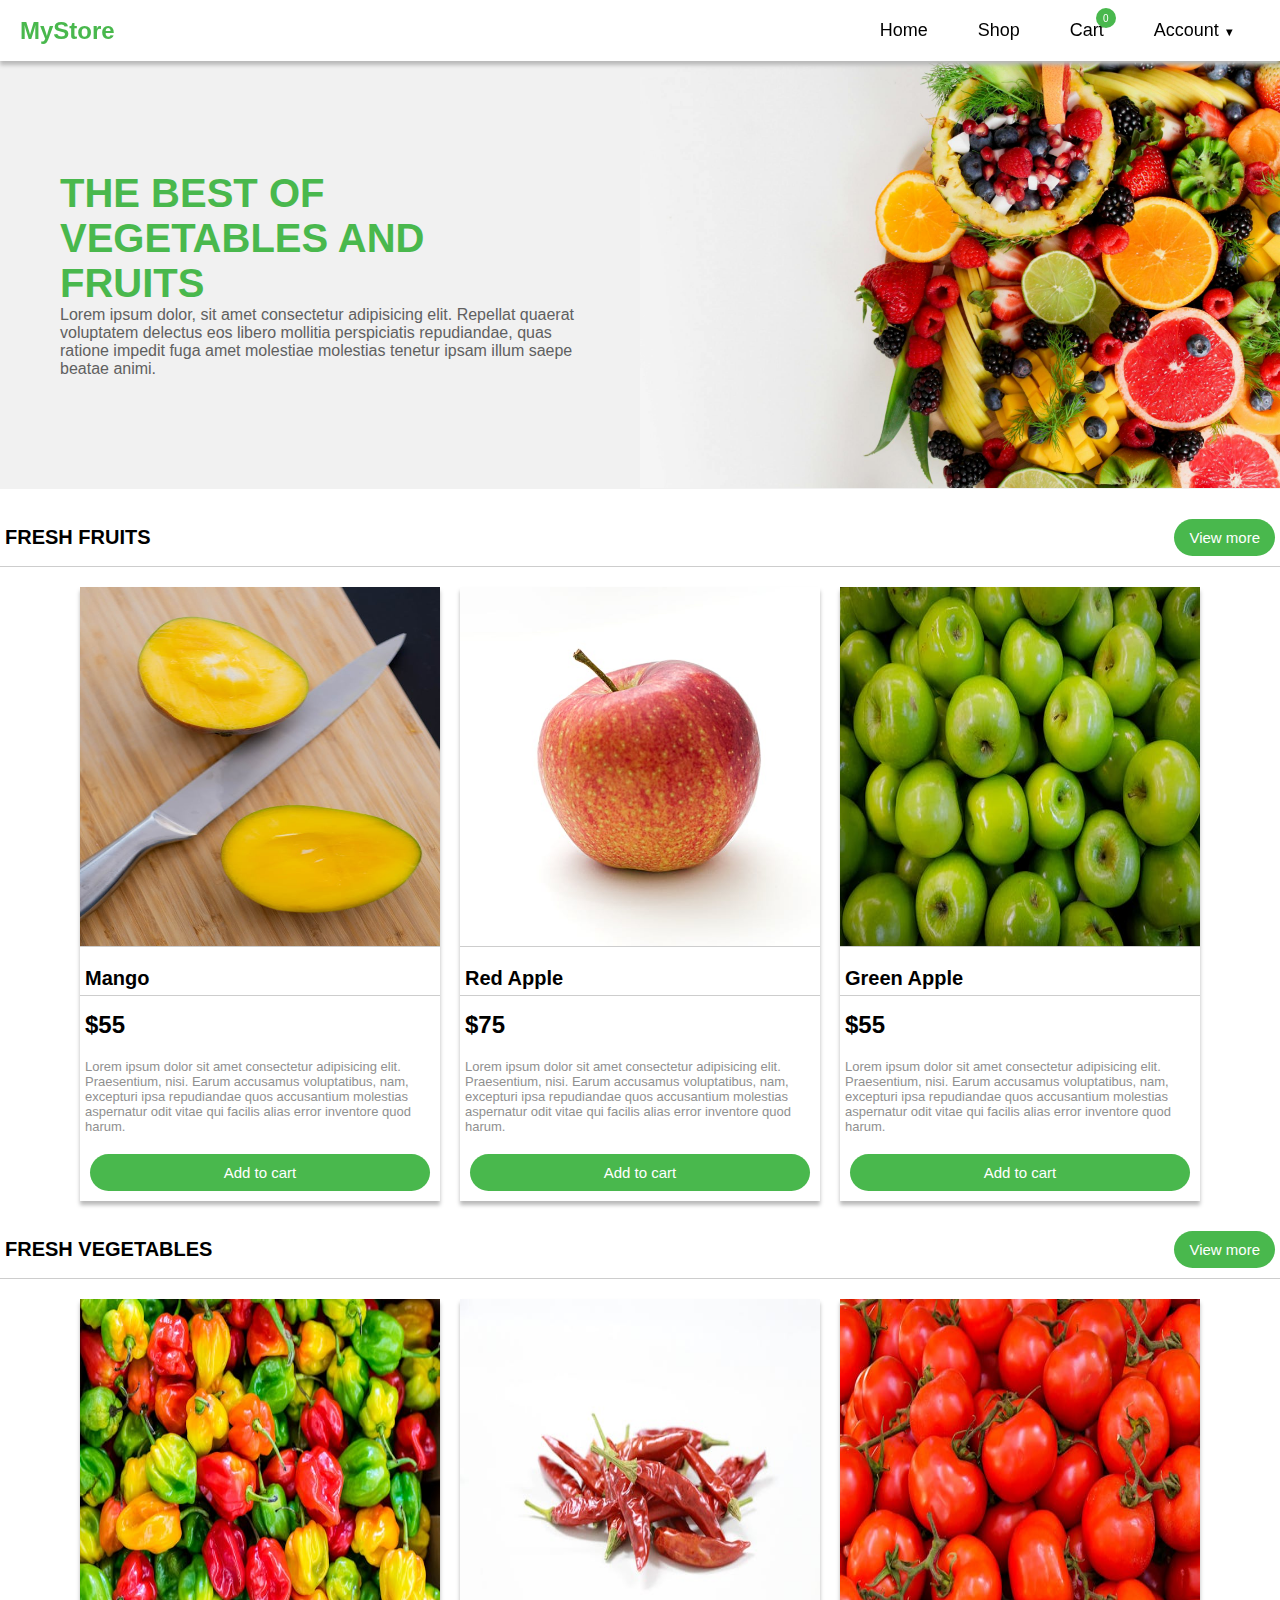
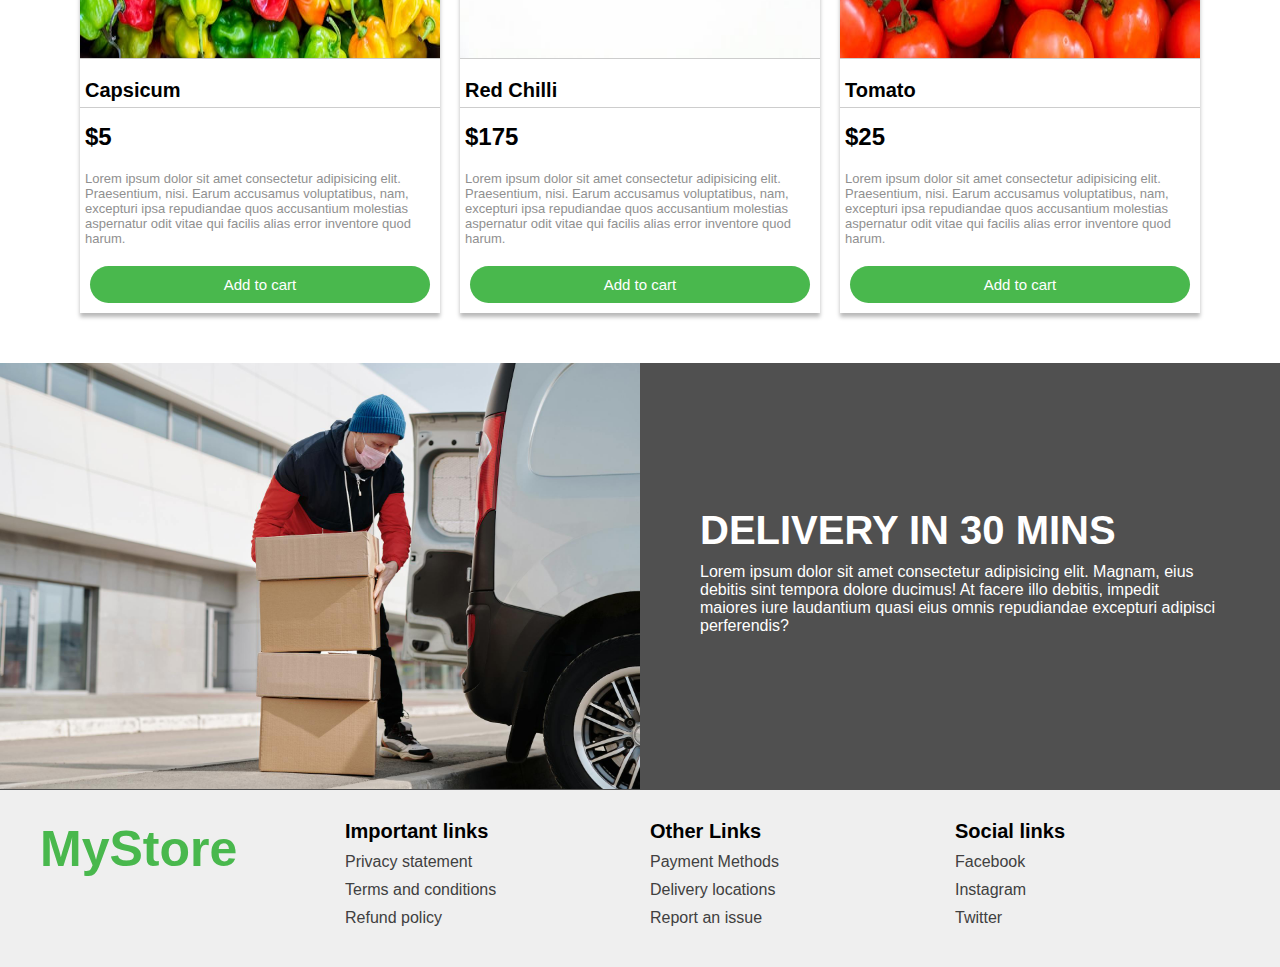
<file: index.html>
<!DOCTYPE html>
<html lang="en">

<head>
    <meta charset="UTF-8">
    <meta name="viewport" content="width=device-width, initial-scale=1.0">
    <title>Document</title>
    <link rel="stylesheet" href="./style.css">
</head>

<body>

    <main class="container">

        <nav class="navbar">
            <div class="logo">
                <a href="./index.html">MyStore</a>
            </div>
            <ul class="nav-links">
                <li><a href="./index.html">Home</a></li>
                <li><a href="#">Shop</a></li>
                <li><a href="./cart.html">Cart</a>
                    <div id="cart_badge" class="badge cart_badge">0</div>
                </li>
                <li class="dropdown">
                    <a href="#" class="drop-btn">Account <span>&#9660;</span></a>
                    <ul class="dropdown_content">
                        <li><a href="#">Profile</a></li>
                        <li><a href="#">Orders</a></li>
                        <li><a href="#">Logout</a></li>
                    </ul>
                </li>
            </ul>

            <div class="menu-icon">
                <span class="bar"></span>
                <span class="bar"></span>
                <span class="bar"></span>
            </div>
        </nav>

        <section class="hero_section" id="hero">
            <div>
                <h2>
                    the best of vegetables and fruits
                </h2>
                <p>
                    Lorem ipsum dolor, sit amet consectetur adipisicing elit. Repellat quaerat voluptatem delectus eos
                    libero mollitia perspiciatis repudiandae, quas ratione impedit fuga amet molestiae molestias tenetur
                    ipsam illum saepe beatae animi.
                </p>
            </div>
            <div>
                <img src="./fruits-basket.png" alt="">
            </div>
        </section>

        <section class="fruits" id="fruits">
            <div class="section_header">
                <h2>Fresh Fruits</h2>
                <button class="btn">View more</button>
            </div>

            <div class="items_cont">
                <div class="card">
                    <img src="./mango.jpg" alt="">
                    <h4>Mango</h4>
                    <small>$55</small>
                    <p>Lorem ipsum dolor sit amet consectetur adipisicing elit. Praesentium, nisi. Earum accusamus
                        voluptatibus, nam, excepturi ipsa repudiandae quos accusantium molestias aspernatur odit vitae
                        qui facilis alias error inventore quod harum.</p>

                    <button class="btn add-to-cart">Add to cart</button>
                </div>

                <div class="card">
                    <img src="./apple.jpg" alt="">
                    <h4>Red Apple</h4>
                    <small>$75</small>
                    <p>Lorem ipsum dolor sit amet consectetur adipisicing elit. Praesentium, nisi. Earum accusamus
                        voluptatibus, nam, excepturi ipsa repudiandae quos accusantium molestias aspernatur odit vitae
                        qui facilis alias error inventore quod harum.</p>

                    <button class="btn add-to-cart">Add to cart</button>
                </div>

                <div class="card">
                    <img src="./green-apple-with-leaves.jpg" alt="">
                    <h4>Green Apple</h4>
                    <small>$55</small>
                    <p>Lorem ipsum dolor sit amet consectetur adipisicing elit. Praesentium, nisi. Earum accusamus
                        voluptatibus, nam, excepturi ipsa repudiandae quos accusantium molestias aspernatur odit vitae
                        qui facilis alias error inventore quod harum.</p>

                    <button class="btn add-to-cart">Add to cart</button>
                </div>
            </div>
        </section>


        <section class="fruits" id="fruits">
            <div class="section_header">
                <h2>Fresh Vegetables</h2>
                <button class="btn">View more</button>
            </div>

            <div class="items_cont">
                <div class="card">
                    <img src="./capsicum.jpg" alt="">
                    <h4>Capsicum</h4>
                    <small>$5</small>
                    <p>Lorem ipsum dolor sit amet consectetur adipisicing elit. Praesentium, nisi. Earum accusamus
                        voluptatibus, nam, excepturi ipsa repudiandae quos accusantium molestias aspernatur odit vitae
                        qui facilis alias error inventore quod harum.</p>

                    <button class="btn add-to-cart">Add to cart</button>
                </div>

                <div class="card">
                    <img src="./red-chilly.jpg" alt="">
                    <h4>Red Chilli</h4>
                    <small>$175</small>
                    <p>Lorem ipsum dolor sit amet consectetur adipisicing elit. Praesentium, nisi. Earum accusamus
                        voluptatibus, nam, excepturi ipsa repudiandae quos accusantium molestias aspernatur odit vitae
                        qui facilis alias error inventore quod harum.</p>

                    <button class="btn add-to-cart">Add to cart</button>
                </div>

                <div class="card">
                    <img src="./tomato.jpg" alt="">
                    <h4>Tomato</h4>
                    <small>$25</small>
                    <p>Lorem ipsum dolor sit amet consectetur adipisicing elit. Praesentium, nisi. Earum accusamus
                        voluptatibus, nam, excepturi ipsa repudiandae quos accusantium molestias aspernatur odit vitae
                        qui facilis alias error inventore quod harum.</p>

                    <button class="btn add-to-cart">Add to cart</button>
                </div>
            </div>
        </section>

        <section class="delivery" id="delivery">
            <div>
                <img src="./delivery.jpg" alt="">
            </div>
            <div>
                <h2>
                    Delivery in 30 mins
                </h2>

                <p>
                    Lorem ipsum dolor sit amet consectetur adipisicing elit. Magnam, eius debitis sint tempora dolore ducimus! At facere illo debitis, impedit maiores iure laudantium quasi eius omnis repudiandae excepturi adipisci perferendis?
                </p>
            </div>
        </section>

        <footer>
            <div>
                <h1>MyStore</h1>
            </div>
            <div>
                <h3>Important links</h3>
                <ul>
                    <li>Privacy statement</li>
                    <li>Terms and conditions</li>
                    <li>Refund policy</li>
                </ul>
            </div>

            <div>
                <h3>Other Links</h3>
                <ul>
                    <li>Payment Methods</li>
                    <li>Delivery locations</li>
                    <li>Report an issue</li>
                </ul>
            </div>

            <div>
                <h3>Social links</h3>
                <ul>
                    <li>Facebook</li>
                    <li>Instagram</li>
                    <li>Twitter</li>
                </ul>
            </div>
        </footer>
    </main>




    <script src="./script.js"></script>
</body>

</html>
</file>
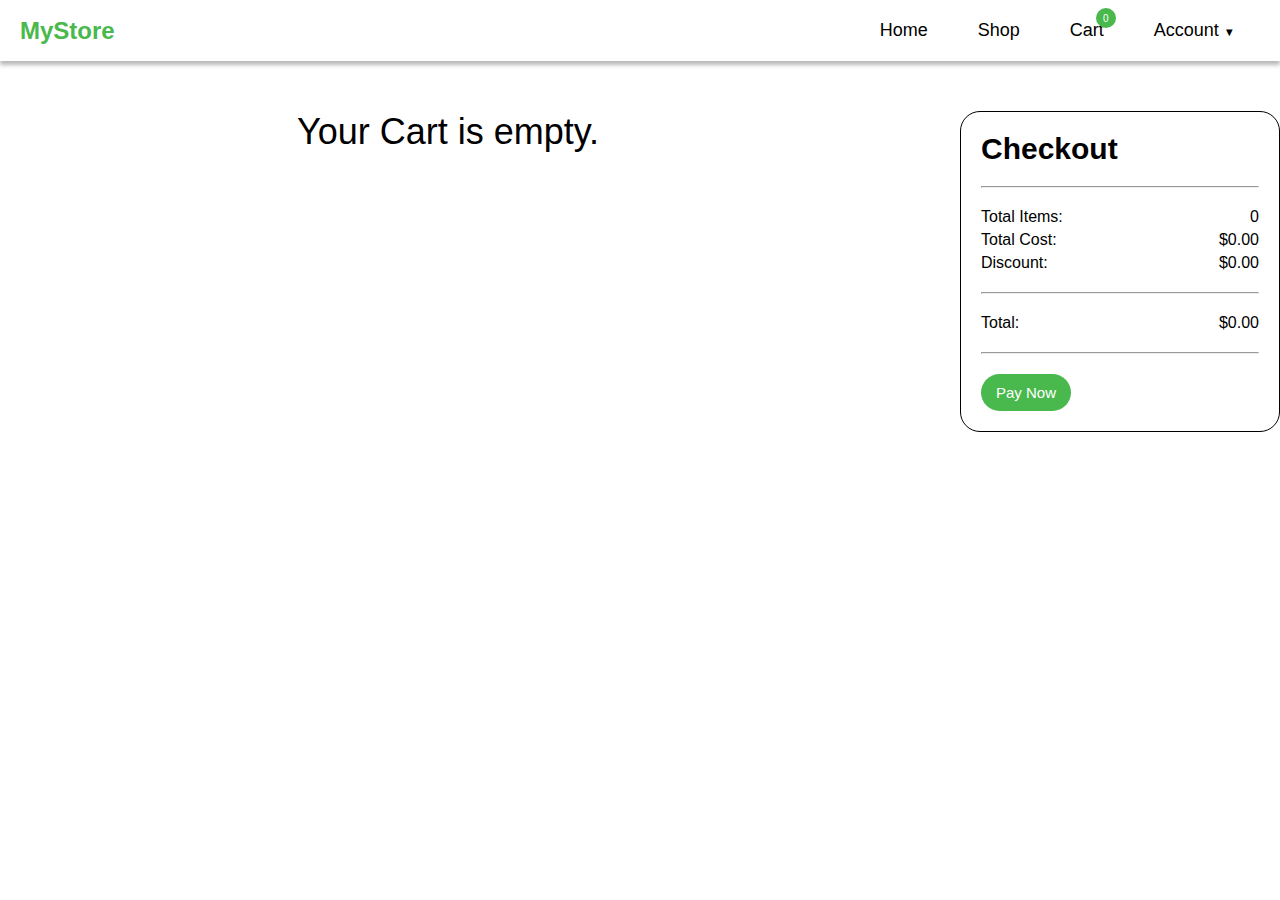
<file: cart.html>
<!DOCTYPE html>
<html lang="en">

<head>
    <meta charset="UTF-8">
    <meta name="viewport" content="width=device-width, initial-scale=1.0">
    <title>Document</title>
    <link rel="stylesheet" href="./style.css">
</head>

<body>
    <main class="container">
        <nav class="navbar">
            <div class="logo">
                <a href="./index.html">MyStore</a>
            </div>
            <ul class="nav-links">
                <li><a href="./index.html">Home</a></li>
                <li><a href="#">Shop</a></li>
                <li><a href="./cart.html">Cart</a>
                    <div id="cart_badge" class="badge cart_badge">0</div>
                </li>
                <li class="dropdown">
                    <a href="#" class="drop-btn">Account <span>&#9660;</span></a>
                    <ul class="dropdown_content">
                        <li><a href="#">Profile</a></li>
                        <li><a href="#">Orders</a></li>
                        <li><a href="#">Logout</a></li>
                    </ul>
                </li>
            </ul>

            <div class="menu-icon">
                <span class="bar"></span>
                <span class="bar"></span>
                <span class="bar"></span>
            </div>
        </nav>

        <section class="cart_cont">
            <div class="cart_items">

            </div>

            <div class="amount">
                <div class="amount_card">
                    <h1>Checkout</h1>
                    <hr>
                    <p>Total Items: <span id="total_items">6</span></p>
                    
                    <p>Total Cost: <span id="total_cost">6</span></p>
                    
                    <p>Discount: <span id="discount">6</span></p>
                    <hr>
                    <p>Total: <span id="total">12</span></p>
                    <hr>
                    <button class="btn">Pay Now</button>
                </div>
            </div>
        </section>
    </main>


    <script src="./script.js"></script>
</body>

</html>
</file>
<file: style.css>
* {
    box-sizing: border-box;
    margin: 0;
    padding: 0;
    font-size: 62.5%;
}

:root {
    --primary: #49b84d;
    --shadow-md: 0px 4px 4px 0px #b9b9b9;
}

body {
    font-family: Arial, sans-serif;
    width: 100%;
    overflow-x: hidden;
}

.container {
    max-width: 1280px;
    width: 100%;
    margin: 0 auto;
}

.navbar {
    display: flex;
    justify-content: space-between;
    align-items: center;
    background-color: #fff;
    z-index: 9999;
    padding: 10px 20px;
    position: sticky;
    top: 0;
    left: 0;
    width: 100%;
    box-shadow: var(--shadow-md);
}

.navbar .logo a {
    color: var(--primary);
    text-decoration: none;
    font-size: 2.4rem;
    font-weight: bold;
}

.nav-links {
    list-style: none;
    display: flex;
}

.nav-links li {
    margin: 0 15px;
    padding: 10px;
    position: relative;
}

.badge {
    width: 2rem;
    height: 2rem;
    background-color: var(--primary);
    border-radius: 100%;
    font-size: 1rem;
    color: #fff;
    position: absolute;
    top: -0.2rem;
    right: -0.2rem;
    text-align: center;
    padding: 0.5rem 0;
}

.nav-links a {
    color: #000;
    text-decoration: none;
    font-size: 1.8rem;
}

.nav-links li:hover {
    background-color: var(--primary);

    >a {
        color: #fff;
    }
}


.dropdown {
    position: relative;
}

.dropdown_content {
    display: none;
    position: absolute;
    background-color: #fff;
    top: 100%;
    right: 0;
    width: 100%;
    min-width: 150px;
    list-style: none;
    z-index: 1;
    box-shadow: var(--shadow-md);
    padding: 0;
}

.dropdown_content li {
    margin: 0;
    padding: 10px;
    width: 100%;
}

.dropdown_content li a {
    color: black;
    text-decoration: none;
    display: block;
}

.dropdown:hover .dropdown_content {
    display: block;
}

.menu-icon {
    display: none;
    flex-direction: column;
    cursor: pointer;
}

.menu-icon .bar {
    background-color: var(--primary);
    margin: 4px;
    width: 25px;
    height: 2px;
    border-radius: 10%;
}

.hero_section {
    display: flex;
    flex-wrap: wrap;
    width: 100%;
    align-items: center;
    background-color: #f1f1f1;
}

.hero_section div {
    width: 50%;
}

.hero_section div h2 {
    font-size: 4rem;
    text-transform: uppercase;
    color: var(--primary);
    margin: 0 60px;
    margin-top: 20px;
}

.hero_section div p {
    font-size: 1.6rem;
    margin: 0 60px;
    color: #606060;
    margin-bottom: 20px;
}

.hero_section div img {
    width: 100%;
    object-fit: contain;
}

.section_header {
    width: 100%;
    display: flex;
    justify-content: space-between;
    align-items: center;
    padding: 10px 5px;
    margin: 20px 0;
    border-bottom: 1px solid #cdcdcd;
}

.section_header h2 {
    font-size: 2rem;
    text-transform: uppercase;
    color: #000;
}

.btn {
    border: none;
    outline: none;
    background-color: var(--primary);
    color: #fff;
    padding: 10px 15px;
    cursor: pointer;
    font-size: 1.5rem;
    border-radius: 999px;
}

.btn:hover {
    background-color: black;
}

.items_cont {
    display: flex;
    flex-wrap: wrap;
    gap: 20px;
    justify-content: center;
}

.card {
    width: 100%;
    min-width: 250px;
    max-width: 360px;
    display: flex;
    flex-direction: column;
    gap: 15px;
    box-shadow: var(--shadow-md);
    padding-bottom: 10px;
}

.card img {
    width: 100%;
    aspect-ratio: 1/1;
    border-bottom: 1px solid #cdcdcd;
}

.card h4 {
    font-size: 2rem;
    padding: 5px;
    border-bottom: 1px solid #cdcdcd;
}

.card p {
    color: #909090;
    font-size: 1.3rem;
    padding: 5px;
}

.card small {
    font-size: 2.4rem;
    font-weight: bold;
    padding: 0 5px;
}

.card button {
    margin: 0 10px;
}


.delivery {
    display: flex;
    width: 100%;
    flex-wrap: wrap;
    align-items: center;
    background-color: #505050;
    margin: 50px 0 0 0;
}

.delivery div {
    width: 50%;
    color: #fff;
}

.delivery div img {
    width: 100%;
    object-fit: contain;
}

.delivery div h2 {
    font-size: 4rem;
    margin: 10px 60px;
    text-transform: uppercase;
}

.delivery div p {
    font-size: 1.6rem;
    margin: 0 60px;
    margin-bottom: 20px;
}

footer {
    background-color: #efefef;
    display: flex;
    flex-wrap: wrap;
    align-items: flex-start;
    padding: 30px;
}

footer div {
    width: 25%;
    padding: 0 10px;
}

footer div h1 {
    font-size: 5rem;
    color: var(--primary);
}

footer div h3 {
    font-size: 2rem;
}

footer ul {
    list-style: none;
}

footer li {
    font-size: 1.6rem;
    color: #404040;
    margin: 10px 0;
}

.cart_cont {
    display: flex;
    flex-wrap: wrap;
    align-items: flex-start;
    justify-content: space-between;
    margin: 50px 0;
    width: 100%;
}

.cart_cont .cart_items {
    display: flex;
    flex-direction: column;
    gap: 10px;
    width: 70%;
}

.cart_card {
    display: flex;
    align-items: center;
    box-shadow: var(--shadow-md);
    position: relative;
}

.cart_card div {
    padding: 10px;
}

.cart_card img {
    width: 25%;
    object-fit: cover;
    aspect-ratio: 1/1;
}

.cart_card h1 {
    font-size: 3rem;
}

.cart_card p {
    color: #606060;
    font-size: 1.6rem;
}

.cart_card span {
    font-size: 4rem;
}

.cart_card .btn {
    position: absolute;
    top: 0;
    right: 0;
    border-radius: 0;
}

.cart_cont .amount {
    width: 25%;
}

.amount_card {
    border: 1px solid #000;
    padding: 20px;
    border-radius: 20px;
    width: 100%;
}

.amount_card h1 {
    font-size: 3rem;
}

.amount_card p {
    font-size: 1.6rem;
    margin: 5px 0;
    display: flex;
    justify-content: space-between;
    align-items: center;
}

.amount_card hr {
    margin: 20px 0;
}

.amount_card span {
    font-size: 1.6rem;
}


.empty {
    font-size: 3.6rem;
    width: 100%;
    text-align: center;
}


@media (max-width: 768px) {
    .hero_section div {
        width: 100%;
    }

    .delivery div {
        width: 100%;
        color: #fff;
    }

    .cart_cont .cart_items {
        display: flex;
        flex-direction: column;
        gap: 10px;
        width: 100%;
    }

    footer div {
        width: 100%;
    }

    footer {
        padding: 10px;
        gap: 20px;
    }
    

    .nav-links {
        display: none;
        flex-direction: column;
        position: absolute;
        top: 60px;
        right: 0;
        background-color: #fff;
        width: 100%;
        box-shadow: var(--shadow-md);
    }

    .nav-links li {
        text-align: center;
        padding: 10px 0;
        margin-top: 10px;
        border-bottom: 1px solid gray;
    }

    .nav-links.show {
        display: flex;
    }

    .menu-icon {
        display: flex;
    }

    .cart_card h1 {
        font-size: 2rem;
    }

    .cart_card p {
        font-size: 1rem;
    }

    .cart_cont .amount {
        width: 100%;
        margin: 50px 0;
    }
}
</file>
